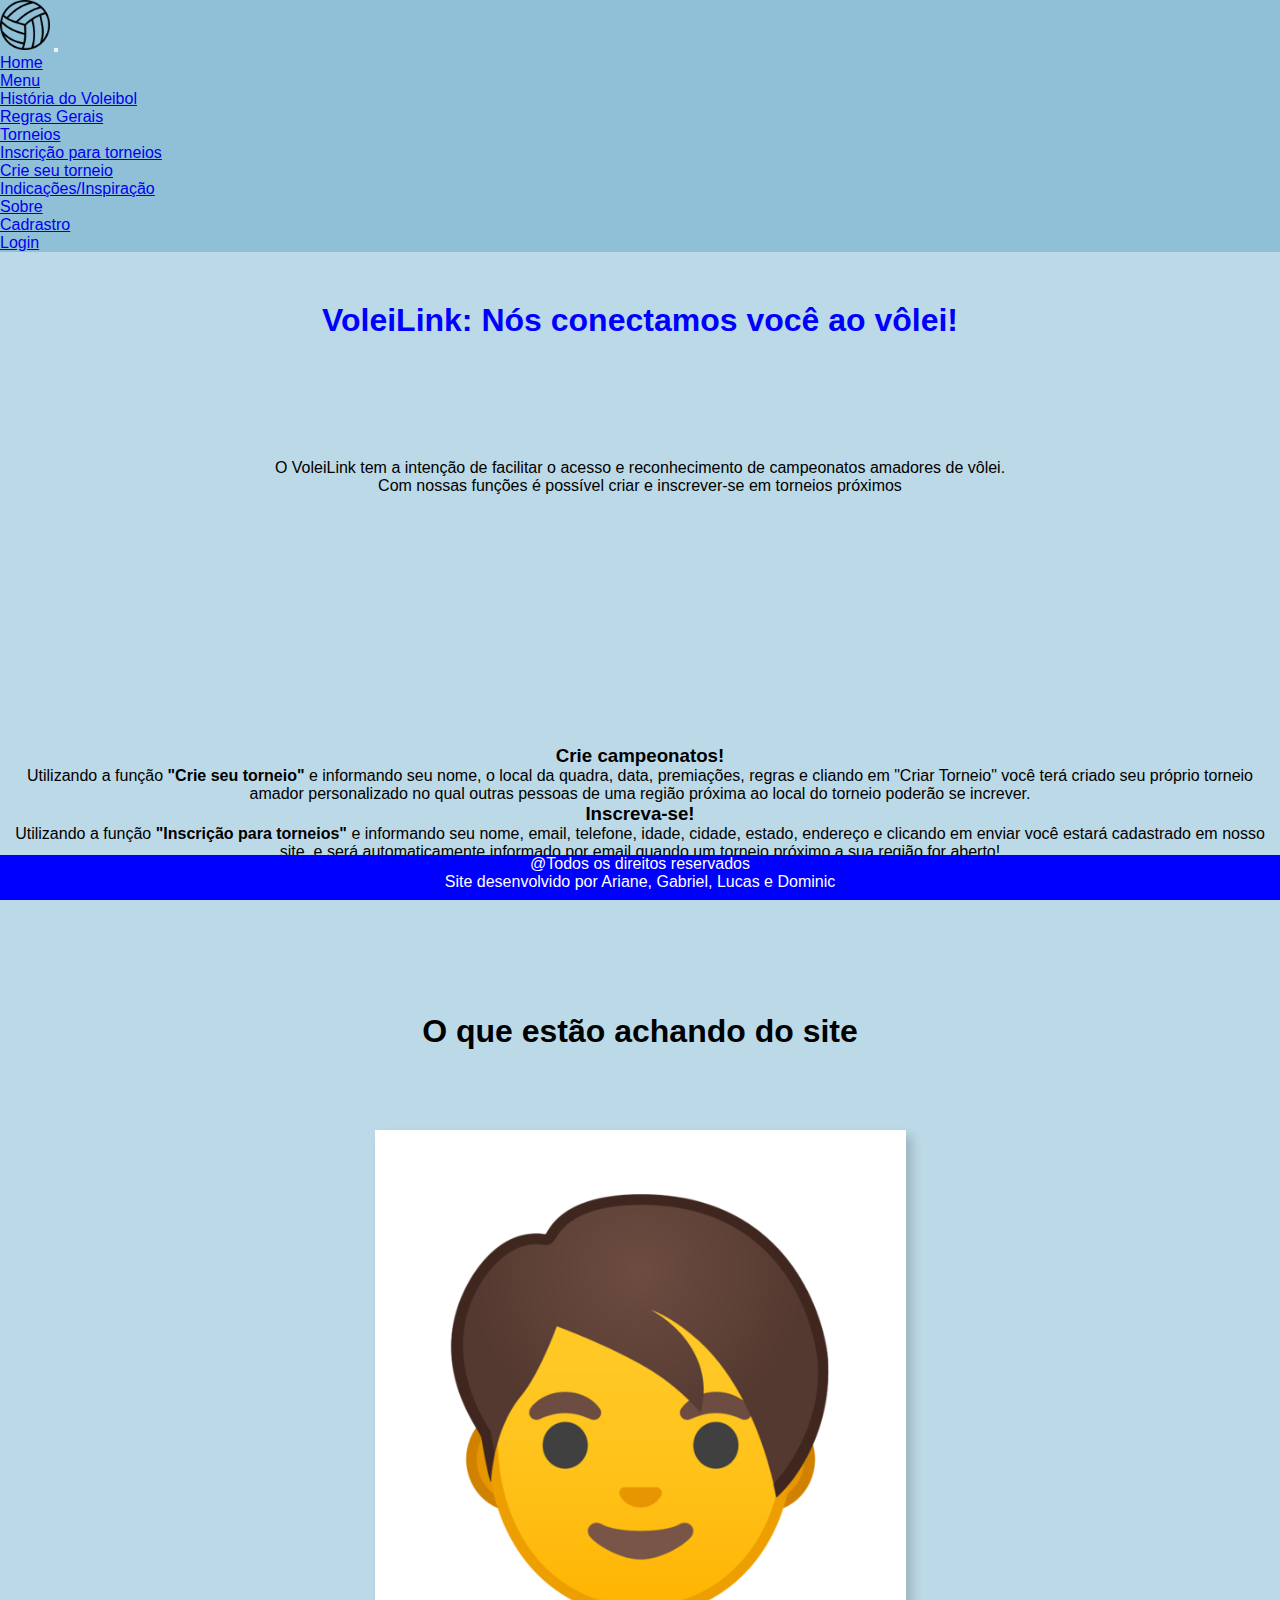
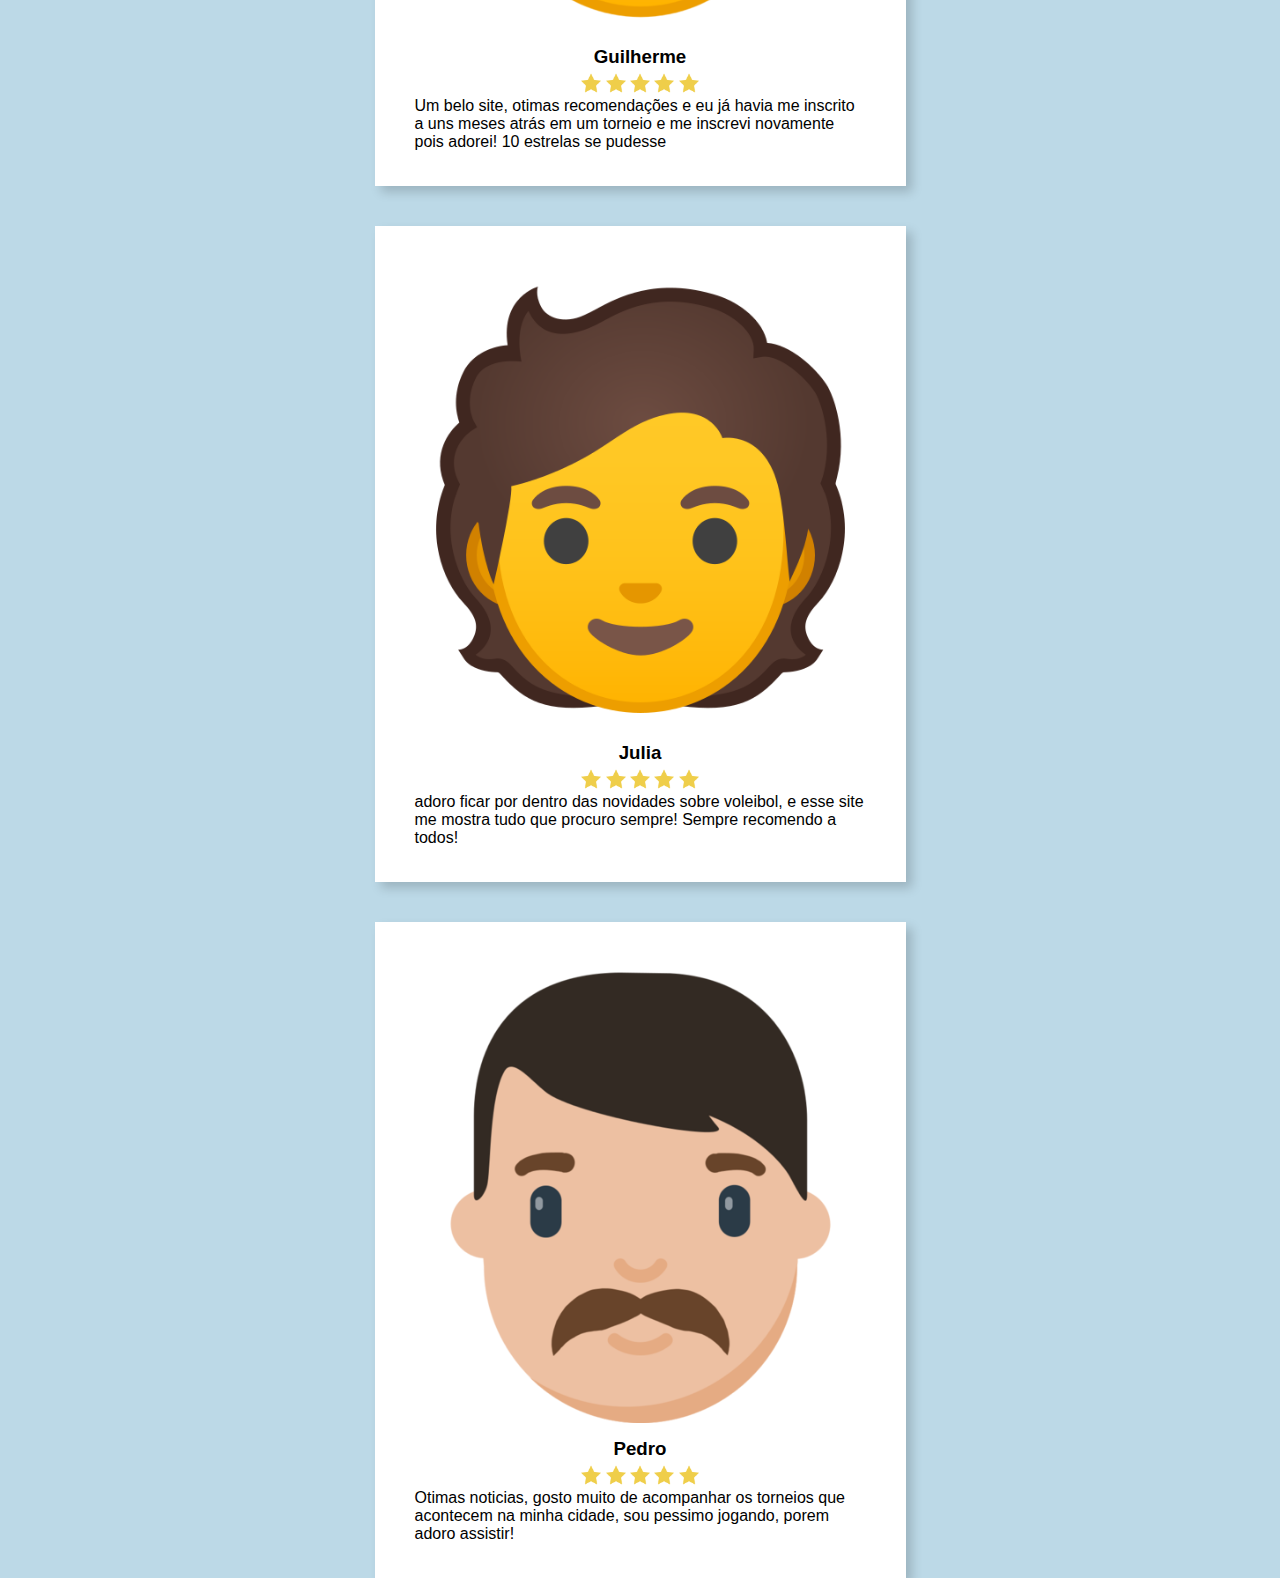
<file: index.html>
<!DOCTYPE html>
<html lang="pt-br">
<head>
    <meta charset="UTF-8" />
    <meta http-equiv="X-UA-Compatible" content="IE=edge">
    <meta name="viewport" content="width=device-width,initial-scale=1.0">
	<link rel="stylesheet" href="styleav.css">
    <link href="https://cdn.jsdelivr.net/npm/bootstrap@5.1.3/dist/css/bootstrap.min.css" rel="stylesheet" integrity="sha384-1BmE4kWBq78iYhFldvKuhfTAU6auU8tT94WrHftjDbrCEXSU1oBoqyl2QvZ6jIW3" crossorigin="anonymous">
    <script src="https://cdn.jsdelivr.net/npm/bootstrap@5.1.3/dist/js/bootstrap.bundle.min.js" integrity="sha384-ka7Sk0Gln4gmtz2MlQnikT1wXgYsOg+OMhuP+IlRH9sENBO0LRn5q+8nbTov4+1p" crossorigin="anonymous"> </script>
	<style>
		body{
		background-color: #bcd9e7;
		font-family: 'Poppins', sans-serif;
		}
		
		.centro{
		text-align:center;
		}
		
		.cor3{
		background-color: #8fc0d8;
		}
		
		.rodape_norm{
		color: rgb(255, 255, 255);
		display: flex;
		justify-content: space-around;
		}
		.art_rod{
		width: 33.33%;
		margin: 10px;
		}
		
		.n_e{display: inline-block; width: 50%;}
		.n_d{display: inline-block; position: absolute;}
		
		.id{
		box-sizing: border-box;
		}
		
		main{
		width:100%;
		padding:5px;
		margin:2px;
		box-sizing:border-box;
		}
	</style>
	<style>
		.footer {
		  position: fixed;
		  left: 0;
		  bottom: 0;
		  width: 100%;
		  height: 45px;
		  background-color: blue;
		  color: white;
		  text-align: center;
		}
		</style>
		
	<title>Projeto Integrador</title>
</head>
<body>
	<nav class="navbar navbar-expand-lg navbar-light cor3">
		<div class="container-fluid">
				<img src="70946.png" alt="Logo" width="50px" height="50px">
				<button class="navbar-toggler" type="button" data-bs-toggle="collapse" data-bs-target="#navbarNavDropdown" aria-controls="navbarNavDropdown" aria-expanded="false" aria-label="Toggle navigation">
					<span class="navbar-toggler-icon"></span>
				</button>
			<div class="collapse navbar-collapse" id="navbarNavDropdown">
				<ul class="navbar-nav">
					<li class="nav-item">
						<a class="nav-link active" aria-current="page" href="index.html">Home</a>
					</li>
					<li class="nav-item dropdown">
						<a class="nav-link dropdown-toggle" href="#" id="navbarDropdownMenuLink" role="button" data-bs-toggle="dropdown" aria-expanded="false">
						Menu
						</a>
				<ul class="dropdown-menu" aria-labelledby="navbarDropdownMenuLink">
					<li><a class="dropdown-item" href="história.html">História do Voleibol</a></li>
					<li><a class="dropdown-item" href="regras.html">Regras Gerais </a></li>

				</ul>
					</li>
					<li class="nav-item dropdown">
					<a class="nav-link dropdown-toggle" href="#" id="navbarDropdownMenuLink" role="button" data-bs-toggle="dropdown" aria-expanded="false">
					Torneios
					</a>
					<ul class="dropdown-menu" aria-labelledby="navbarDropdownMenuLink">
					<li><a class="dropdown-item" href="torneios.html">Inscrição para torneios</a></li>
					<li><a class="dropdown-item" href="crieseutorneio.html">Crie seu torneio</a></li>
					<li><a class="dropdown-item" href="indicações.html"> Indicações/Inspiração </a></li>
					</ul>
					<li class="nav-item">
					<a class="nav-link active" aria-current="page" href="sobre.html">Sobre</a>
					</li>
					
					</li>
					<li class="nav-item">
						<a class="nav-link" href="cadastro.html">Cadrastro</a>
					</li>
					<li class="nav-item">
						<a class="nav-link" href="loginpi.html">Login</a>
					</li>
					
				</ul>
			</div>
		</div>
	</nav>
	
	<h1 class="centro" style="color: blue; margin-bottom: 120px; margin-top: 50px;">VoleiLink: Nós conectamos você ao vôlei! </h1>
	<p class="centro" style="margin-bottom: 250px;">O VoleiLink tem a intenção de facilitar o acesso e reconhecimento de campeonatos amadores de vôlei.<br> Com nossas funções é possível criar e inscrever-se em torneios próximos</p>
	<h3 class="centro">Crie campeonatos!</h3>
	<p class="centro">Utilizando a função <strong>"Crie seu torneio"</strong> e informando seu nome, o local da quadra, data, premiações, 
		regras e cliando em "Criar Torneio" você terá criado seu próprio torneio amador personalizado no qual outras pessoas de uma região próxima ao local do torneio poderão se increver.</p>

	<h3 class="centro">Inscreva-se!</h3>
	<p class="centro">Utilizando a função <strong>"Inscrição para torneios"</strong> e informando seu nome, email, telefone, idade, cidade, estado, endereço e clicando em enviar 
		você estará cadastrado em nosso site, e será automaticamente informado por email quando um torneio próximo a sua região for aberto!</p>
	
	<br><br><br><br>
	<h1>O que estão achando do site</h1>

    <section class="cards" style="width: 531px;">
        <div class="card">
            <img class="user" src="gui.png" alt="" width="500px">
            <h3>Guilherme</h3>
            <div class="stars">
                <img class="star" src="estrela.png" alt="">
                <img class="star" src="estrela.png" alt="">
                <img class="star" src="estrela.png" alt="">
                <img class="star" src="estrela.png" alt="">
                <img class="star" src="estrela.png" alt="">
            </div>

            <P>Um belo site, otimas recomendações e eu já havia me inscrito a uns meses atrás em um torneio e me inscrevi novamente pois adorei! 10 estrelas se pudesse</P>

        </div>

        <div class="card" style="width: 531px;">
            <img class="user" src="julia.png" alt="" width="500px">
            <h3>Julia</h3>
            <div class="stars">
                <img class="star" src="estrela.png" alt="">
                <img class="star" src="estrela.png" alt="">
                <img class="star" src="estrela.png" alt="">
                <img class="star" src="estrela.png" alt="">
                <img class="star" src="estrela.png" alt="">
            </div>

            <P>adoro ficar por dentro das novidades sobre voleibol, e esse site me mostra tudo que procuro sempre! Sempre recomendo a todos!</P>
            
        </div>
        
        <div class="card" style="width: 531px;">
            <img class="user" src="pedro.png" alt="" width="500px">
            <h3>Pedro</h3>
            <div class="stars">
                <img class="star" src="estrela.png" alt="">
                <img class="star" src="estrela.png" alt="">
                <img class="star" src="estrela.png" alt="">
                <img class="star" src="estrela.png" alt="">
                <img class="star" src="estrela.png" alt="">
            </div>

            <P> Otimas noticias, gosto muito de acompanhar os torneios que acontecem na minha cidade, sou pessimo jogando, porem adoro assistir!</P>
        
        </div>
    </section>
	</main>
	</footer>	
	<div class="footer">
		<p>@Todos os direitos reservados<br>
			Site desenvolvido por Ariane, Gabriel, Lucas e Dominic
			</p>
	</div>

	
	
</body>
</html>
</file>
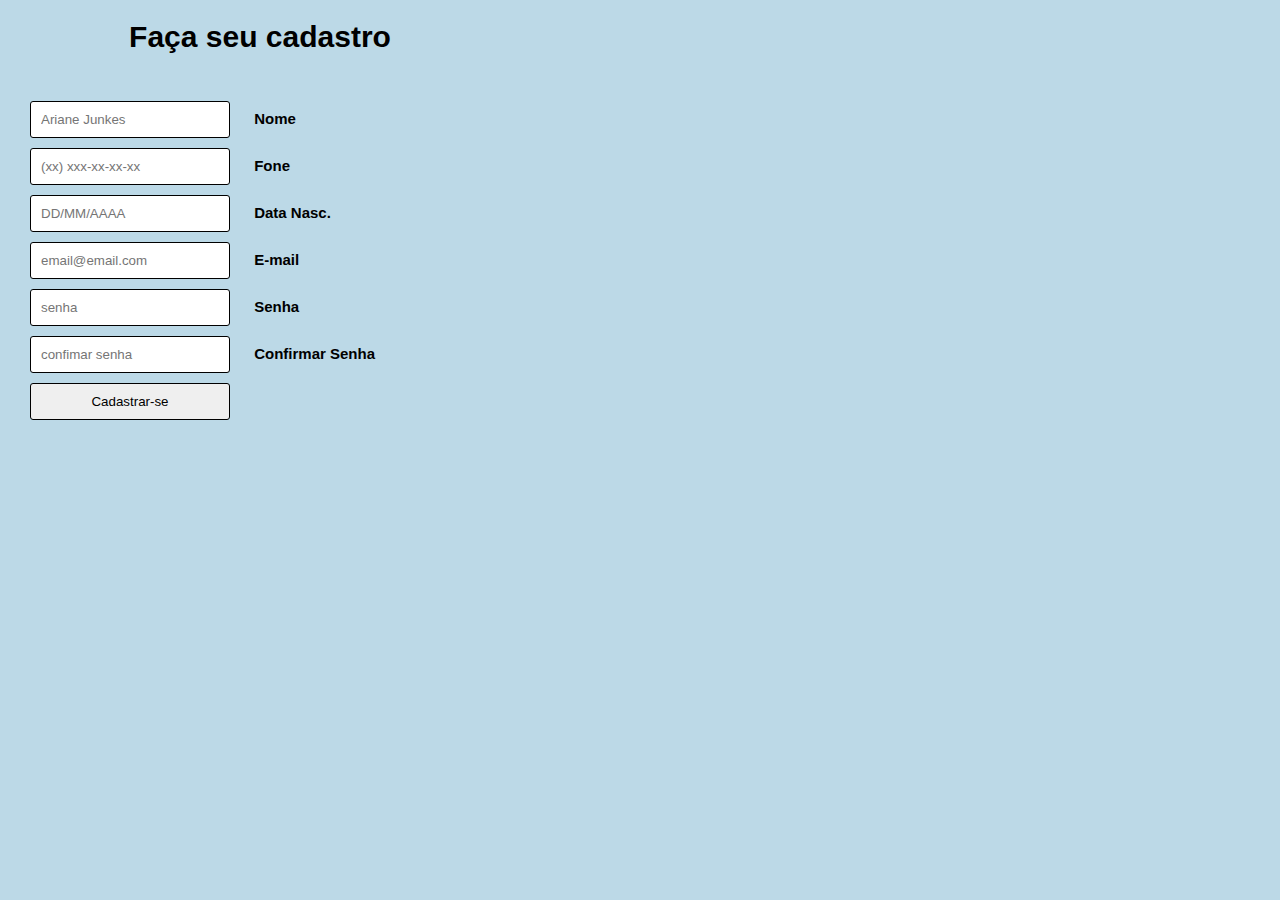
<file: cadastro.html>
<!DOCTYPE html>
<html lang="pt-br">

<head>
    <meta charset="UTF-8">
    <meta http-equiv="X-UA-Compatible" content="IE=edge">
    <meta name="viewport" content="width=device-width, initial-scale=1.0">
    <title>Meu Form</title>
    <link rel="stylesheet" href="styleav.css">
    <link rel="shortcut icon" href="70946.png" type="image/x-icon">
    <style>
        body {
            padding: 0;
            margin: 10px;
            background-color:#bcd9e7;
        }

        form {
            font-family: Verdana, Tahoma, sans-serif;
            font-size: 15px;
            background-color: #bcd9e7;
            max-width: 500px;
        }

        h1 {
            text-align: center;
            margin: 20px;
            color: #000000;
        }

        input,
        textarea {
            width: 200px;
            padding: 10px;
            color: #000000;
            margin-left: 20px;
            margin-top: 10px;
            border-radius: 3px;
            border: 1px solid;
        }


        input:hover,
        textarea:hover,
        input:focus,
        textarea:focus {
            border-color: #01140273;
            box-shadow: 5px 0px 9px #E0FFFF;
            background-color: #B0E0EB;
            color: #000000;
            font-weight: bold;
        }

        .encaminhar {
            background-color: #B0E0EB;
            height: 40px;
            width: 100px;
            font-weight: bold;
            margin: 20px;
            border-radius: 5px;
            border: 1px solid;
            color: #000000;
        }

        textarea {
            width: 400px;
            height: 120px;
            line-height: 20px;
            max-width: 400px;
        }

        form label {
            margin-left: 20px;
            color: #000000;
            font-weight: bold;
        }
    </style>
</head>

<body>

    <form name="meu_form">

        <h1>Faça seu cadastro</h1>
        <br>
        <input type="texto" id="nomeid" placeholder="Ariane Junkes" required="required" name="nome" />
        <label for="nome">Nome</label>
        <br>
        <input type="telefone" id="foneid" placeholder="(xx) xxx-xx-xx-xx" name="fone" />
        <label for="fone">Fone</label>
        <br>   
        <input type="dat" id="datanascid" placeholder="DD/MM/AAAA" name="datanasc." />
        <label for="data">Data Nasc.</label>
        <br>
        <input type="email" id="emailid" placeholder="email@email.com" name="email" />
        <label for="email">E-mail</label>
        <br>
        <input type="password" id="senhaid" placeholder="senha" name="senha" />
        <label for="senha">Senha</label>
        <br>
        <input type="password" id="senhaid" placeholder="confimar senha" name="senha" />
        <label for="senha">Confirmar Senha</label>
        <br>
        <input type="submit" class="Cadastrar-se" onclick="Cadastrar-se();" value="Cadastrar-se" />
    </form>

    <script>
        function Encaminhar() {

            var nome = document.getElementById("nomeid");

            if (nome.value != "") {
                alert('Grata Sr(a) ' + nome.value + ' os seus dados foram encaminhados com sucesso. Você está cadastrado/a');
            }

        }
    </script>
</body>

</html>
</file>
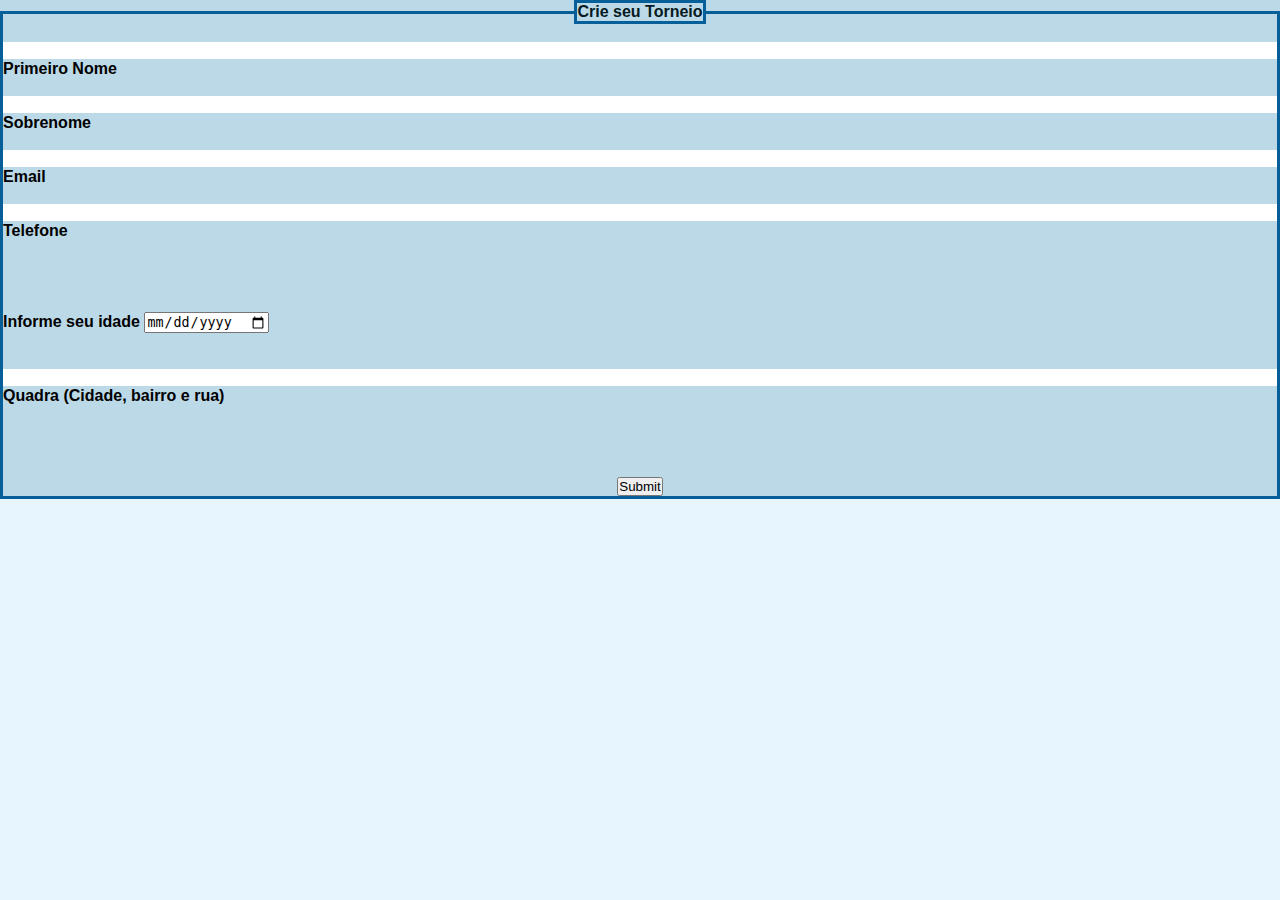
<file: crieseutorneio.html>
<!DOCTYPE html>
<html lang="pt-br">
<head>
    <meta charset="UTF-8" />
    <meta http-equiv="X-UA-Compatible" content="IE=edge">
    <meta name="viewport" content="width=device-width,initial-scale=1.0">
	<link rel="stylesheet" href="styleto.css">
	<link rel="stylesheet" href="styleav.css">
	<title>Crie seu Torneio</title>
</head>
<body>
	<div class="box">
	
		<form action="">
			<fieldset>
				<legend>Crie seu Torneio</legend>
				<br>
				<div class="inputBox">
					<input type="text" name="nome" id="nome" class="inputUser" required>
					<label for="nome" class="labelinput"> Primeiro Nome </label>
				</div>
				<br>
				<div class="inputBox">	
					<input type="text" name="nomee" id="nomee" class="inputUser" required>
					<label for="nomee" class="labelinput"> Sobrenome </label>
				</div>
				<br>
				<div class="inputBox">	
					<input type="email" name="email" id="email" class="inputUser" required>
					<label for="email" class="labelinput"> Email </label>
				</div>
				<br>
				<div class="inputBox">	
					<input type="tel" name="telefone" id="telefone" class="inputUser" required>
					<label for="telefone" class="labelinput"> Telefone </label>
				</div>
				<br>
				<br><br><br>
				<div class="inputBox">	
					<label for="data_nasc.">Informe seu idade</label>
					<input type="date" name="data_nasc."" id="data_nasc." required>
				</div>
				<br><br>
				<div class="inputBox">
					<input type="text" name="nome_cidade" id="nome_cidade" class="inputUser" required>
					<label for="nome_cidade" class="labelinput">Quadra (Cidade, bairro e rua)</label>
				</div>
				<br>
				<br>
				<br><br>
				<p>
				<input type="submit" name="submit" id="submit">
				</p>
			</fieldset>
		</form>
	</div>
</body>
</html>
</file>
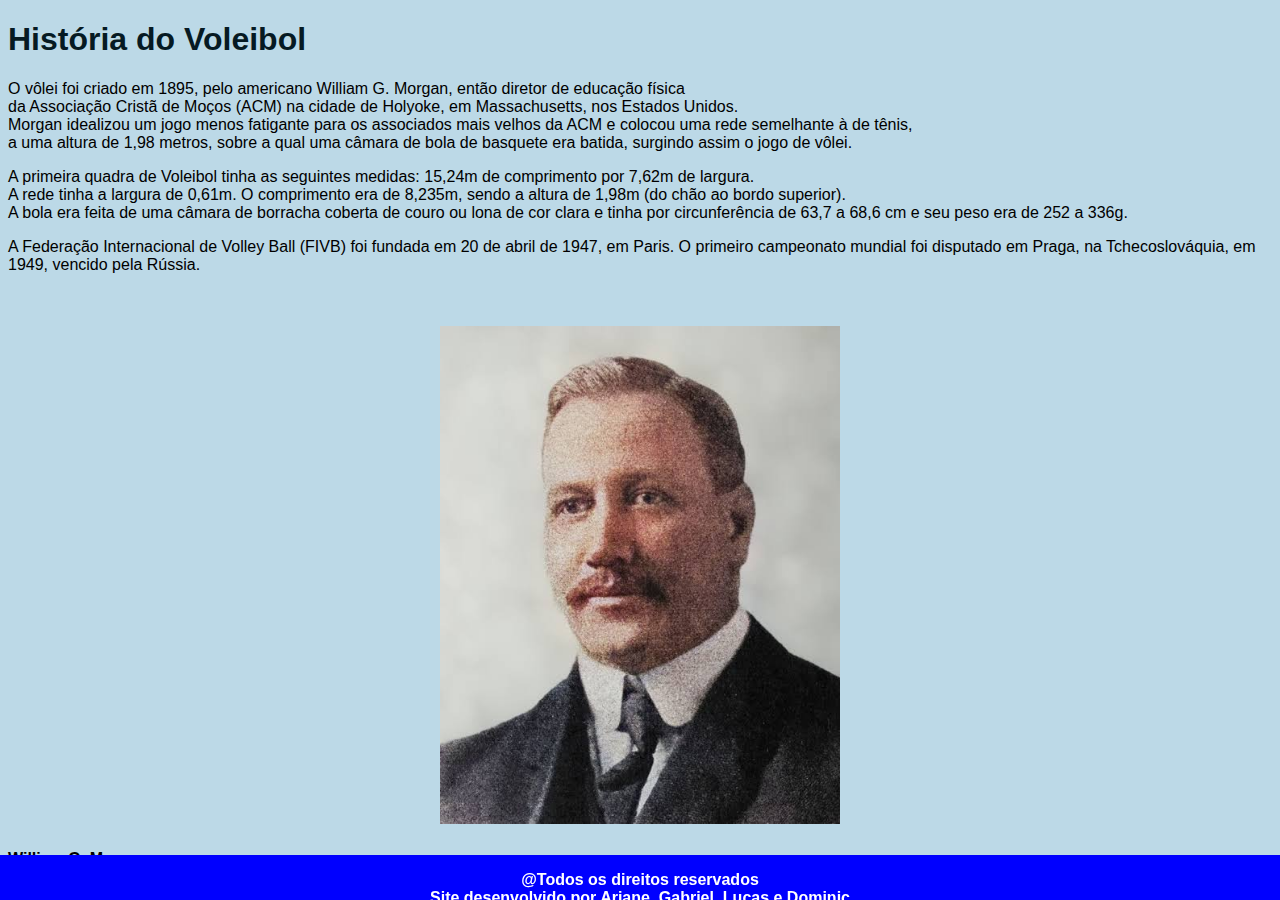
<file: história.html>
<!DOCTYPE html>
<html lang="pt-br">
<head>
    <meta charset="UTF-8" />
    <meta http-equiv="X-UA-Compatible" content="IE=edge">
    <meta name="viewport" content="width=device-width,initial-scale=1.0">
	<link rel="stylesheet" href="style2.css">
	<title>Voleibol</title>
</head>
<body>

	<H1> História do Voleibol </H1>
  
		<p>O vôlei foi criado em 1895, pelo americano William G. Morgan, então diretor de educação física <br>
da Associação Cristã de Moços (ACM) na cidade de Holyoke, em Massachusetts, nos Estados Unidos. <br>
Morgan idealizou um jogo menos fatigante para os associados mais velhos da ACM e colocou uma rede semelhante à de tênis, <br>
a uma altura de 1,98 metros, sobre a qual uma câmara de bola de basquete era batida, surgindo assim o jogo de vôlei. </p>
		<p>A primeira quadra de Voleibol tinha as seguintes medidas: 15,24m de comprimento por 7,62m de largura. <br>
A rede tinha a largura de 0,61m. O comprimento era de 8,235m, sendo a altura de 1,98m (do chão ao bordo superior). <br>
A bola era feita de uma câmara de borracha coberta de couro ou lona de cor clara e tinha por circunferência de 63,7 a 68,6 cm e seu peso era de 252 a 336g.</p>
		<p>A Federação Internacional de Volley Ball (FIVB) foi fundada em 20 de abril de 1947, em Paris.
O primeiro campeonato mundial foi disputado em Praga, na Tchecoslováquia, em 1949, vencido pela Rússia.</p>
<br><br>

		<center>
		<img src="William.jpeg" alt="William G. Morgan">
		</center>
		<h4>William G. Morgan<h4>
			<style>
				.footer {
				  position: fixed;
				  left: 0;
				  bottom: 0;
				  width: 100%;
				  height: 45px;
				  background-color: blue;
				  color: white;
				  text-align: center;
				}
				</style>
		<div class="footer">
		<p>@Todos os direitos reservados<br>
			Site desenvolvido por Ariane, Gabriel, Lucas e Dominic
			</p>
	</div>
</body>
</html>
</file>
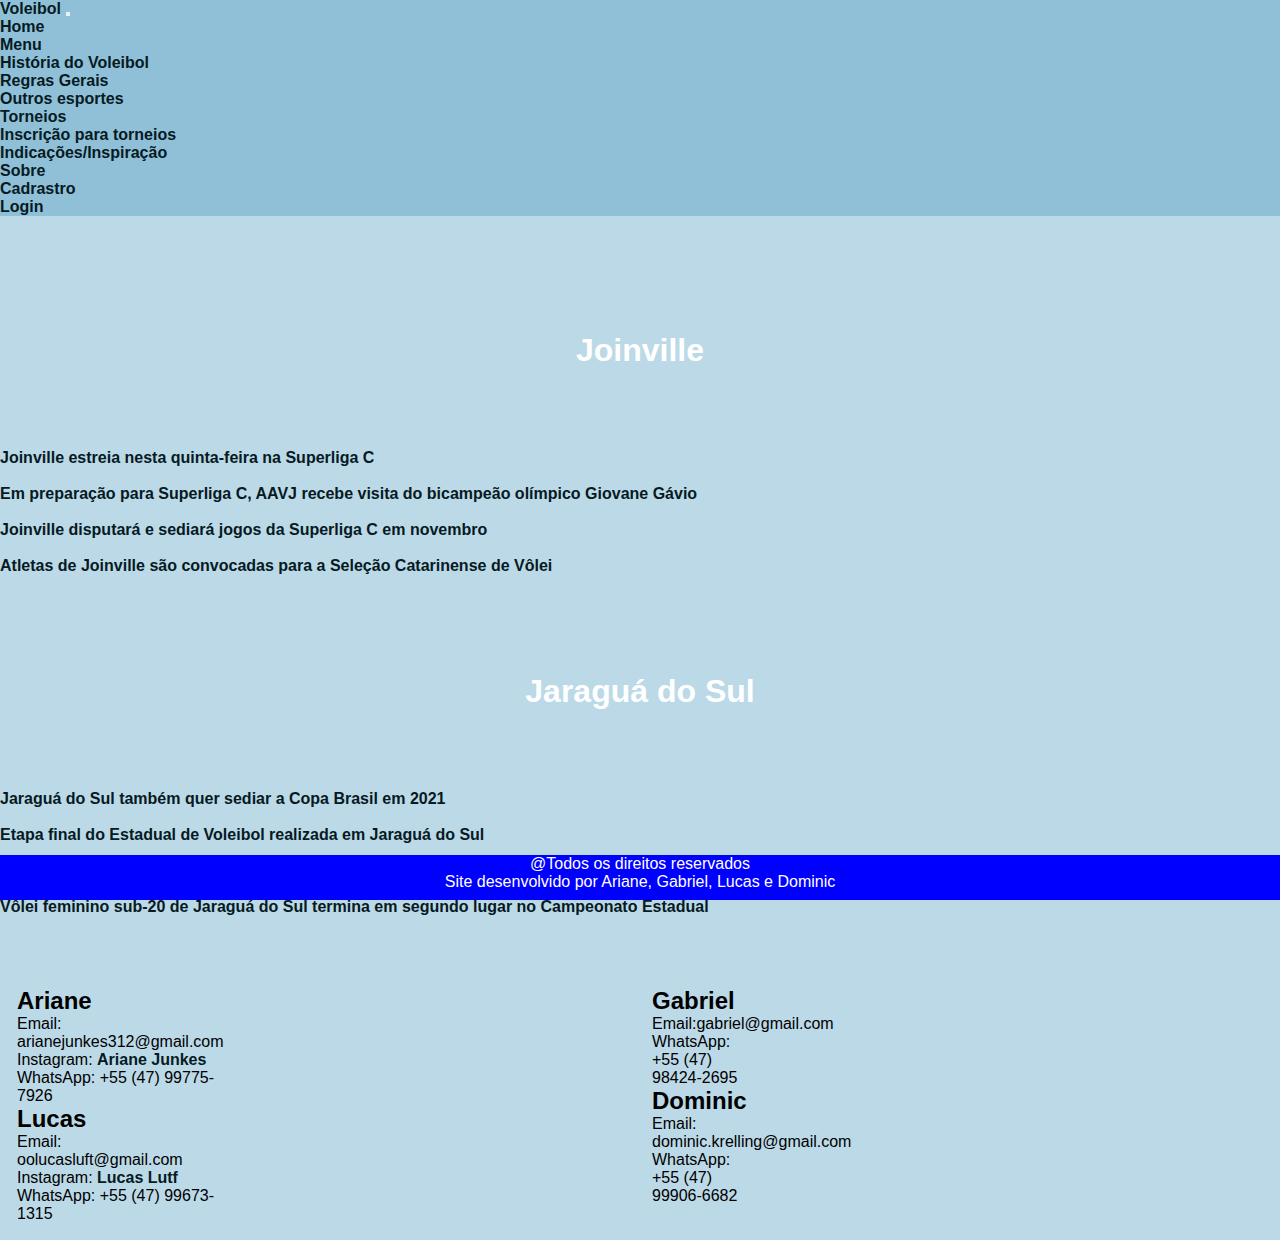
<file: indicações.html>
<!DOCTYPE html>
<html lang="pt-br">
<head>
    <meta charset="UTF-8" />
    <meta http-equiv="X-UA-Compatible" content="IE=edge">
    <meta name="viewport" content="width=device-width,initial-scale=1.0">
    <link href="https://cdn.jsdelivr.net/npm/bootstrap@5.1.3/dist/css/bootstrap.min.css" rel="stylesheet" integrity="sha384-1BmE4kWBq78iYhFldvKuhfTAU6auU8tT94WrHftjDbrCEXSU1oBoqyl2QvZ6jIW3" crossorigin="anonymous">
    <link rel="stylesheet" href="styleav.css">
	<script src="https://cdn.jsdelivr.net/npm/bootstrap@5.1.3/dist/js/bootstrap.bundle.min.js" integrity="sha384-ka7Sk0Gln4gmtz2MlQnikT1wXgYsOg+OMhuP+IlRH9sENBO0LRn5q+8nbTov4+1p" crossorigin="anonymous"> </script>
    <title> Links de Indicações</title>
    <style>
    body{
    background-color: #bcd9e7;
    font-family: 'Poppins', sans-serif;
    }
    
    h1{
    color:white;
    text-align:center;
    }
    
    a{
    color:#061a23;
    font-weight: bold;
    text-decoration: none;
    }
    
    .cor3{
    background-color: #8fc0d8;
    }
    
    .rodape_norm{
    color: rgb(255, 255, 255);
    display: flex;
    justify-content: space-around;
    }
    .art_rod{
    width: 33.33%;
    margin: 10px;
    }
    
    .n_e{display: inline-block; width: 50%;}
    .n_d{display: inline-block; position: absolute;}
    
    .id{
    box-sizing: border-box;
    }
    
    main{
    width:100%;
    padding:5px;
    margin:2px;
    box-sizing:border-box;
    }
    </style>
	<style>
			.footer {
			  position: fixed;
			  left: 0;
			  bottom: 0;
			  width: 100%;
			  height: 45px;
			  background-color: blue;
			  color: white;
			  text-align: center;
			}
	</style>
</head>
<body>

	<nav class="navbar navbar-expand-lg navbar-light cor3">
	<div class="container-fluid">
	<a class="navbar-brand" href="#">Voleibol</a>
	<button class="navbar-toggler" type="button" data-bs-toggle="collapse" data-bs-target="#navbarNavDropdown" aria-controls="navbarNavDropdown" aria-expanded="false" aria-label="Toggle navigation">
	<span class="navbar-toggler-icon"></span>
	</button>
	<div class="collapse navbar-collapse" id="navbarNavDropdown">
	<ul class="navbar-nav">
	<li class="nav-item">
	<a class="nav-link active" aria-current="page" href="index.html">Home</a>
	</li>
	<li class="nav-item dropdown">
	<a class="nav-link dropdown-toggle" href="#" id="navbarDropdownMenuLink" role="button" data-bs-toggle="dropdown" aria-expanded="false">
	Menu
	</a>
	<ul class="dropdown-menu" aria-labelledby="navbarDropdownMenuLink">
	<li><a class="dropdown-item" href="história.html">História do Voleibol</a></li>
	<li><a class="dropdown-item" href="regras.html">Regras Gerais </a></li>
	<li><a class="dropdown-item" href="#">Outros esportes</a></li>
	</ul>
	</li>
	<li class="nav-item dropdown">
	<a class="nav-link dropdown-toggle" href="#" id="navbarDropdownMenuLink" role="button" data-bs-toggle="dropdown" aria-expanded="false">
	Torneios
	</a>
	<ul class="dropdown-menu" aria-labelledby="navbarDropdownMenuLink">
	<li><a class="dropdown-item" href="torneios.html">Inscrição para torneios</a></li>
	<li><a class="dropdown-item" href="indicações.html"> Indicações/Inspiração </a></li>
	</ul>
	<li class="nav-item">
	<a class="nav-link active" aria-current="page" href="#">Sobre</a>
	</li>
	
	</li>
	<li class="nav-item">
	<a class="nav-link" href="cadastro.html">Cadrastro</a>
	</li>
	<li class="nav-item">
	<a class="nav-link" href="loginpi.html">Login</a>
	</li>
	
	</ul>
	</div>
	</div>
	</nav>
	
	<br><br>
	
	<h1>Joinville</h1>
	<a href="https://esportejoinville.com.br/joinville-estreia-nesta-quinta-feira-na-superliga-c/" >  Joinville estreia nesta quinta-feira na Superliga C</a>
	<br><br>
	<a href="https://esportejoinville.com.br/em-preparacao-para-superliga-c-aavj-recebe-visita-do-bicampeao-olimpico-giovane-gavio/" >Em preparação para Superliga C, AAVJ recebe visita do bicampeão olímpico Giovane Gávio</a>
	<br><br>
	<a href="https://esportejoinville.com.br/joinville-disputara-e-sediara-jogos-da-superliga-c-em-novembro/" >Joinville disputará e sediará jogos da Superliga C em novembro</a>
	<br><br>
	<a href="https://esportejoinville.com.br/atletas-de-joinville-sao-convocadas-para-a-selecao-catarinense-de-volei/" > Atletas de Joinville são convocadas para a Seleção Catarinense de Vôlei</a>
	<br><br>
	<h1>Jaraguá do Sul </h1>
	<a href="https://www.google.com/amp/s/amp.webvolei.com.br/2020/02/jaragua-do-sul-tambem-quer-sediar-a-copa-brasil-em-2021/" >Jaraguá do Sul também quer sediar a Copa Brasil em 2021</a>
	<br> <br> 
	<a href="https://www.jaraguadosul.sc.gov.br/news/etapa-final-do-campeonato-estadual-de-voleibol-realizada-em-jaragu-do-sul" >Etapa final do Estadual de Voleibol realizada em Jaraguá do Sul</a>
	<br> <br>
	<a href="https://www.jdv.com.br/duplas-jaraguaenses-sao-campeas-de-titulo-inedito-no-volei-de-praia-dos-jogos-universitarios-catarinenses/" >Duplas jaraguaenses são campeãs de título inédito no vôlei de praia dos Jogos Universitários Catarinenses</a>
	<br> <br>
	<a href="https://www.jdv.com.br/volei-feminino-sub-20-de-jaragua-do-sul-termina-em-segundo-lugar-no-campeonato-estadual/" >Vôlei feminino sub-20 de Jaraguá do Sul termina em segundo lugar no Campeonato Estadual</a>
	
	<br><br><br><br>
	<footer class="rodape_final">
	<main  class="id">
	<section class="n_e">
	<article class="art_rod">
	<h2>Ariane</h2>
	<footer>
	<p> Email: arianejunkes312@gmail.com</p>
	<p> Instagram: <a href="https://www.instagram.com/arijunkess/">Ariane Junkes
	</a> </p>
	<p> WhatsApp: +55 (47) 99775-7926</p>
	</footer>
	
	<h2>Lucas</h2> 
	<footer>
	<p> Email: oolucasluft@gmail.com</p>
	<p> Instagram: <a href="https://www.instagram.com/lucaslutf/" >Lucas Lutf </a></p>
	<p> WhatsApp: +55 (47) 99673-1315 </p>
	</footer>
	</article>	 
	</section>
	
	<section class="n_d">
	<article class="art_rod">
	<h2>Gabriel</h2>    
	<footer>
	<p> Email:gabriel@gmail.com </p>
	<p> WhatsApp: +55 (47) 98424-2695</p>
	</footer>
	
	
	<h2>Dominic</h2>
	<footer>
	<p> Email: dominic.krelling@gmail.com</p>
	<p> WhatsApp: +55 (47) 99906-6682 </p>
	</footer>
	</article>
	</section>
	
	</main>
	</footer>	

	<div class="footer">
		<p>@Todos os direitos reservados<br>
			Site desenvolvido por Ariane, Gabriel, Lucas e Dominic
			</p>
	</div>

</body>
</html>
</file>
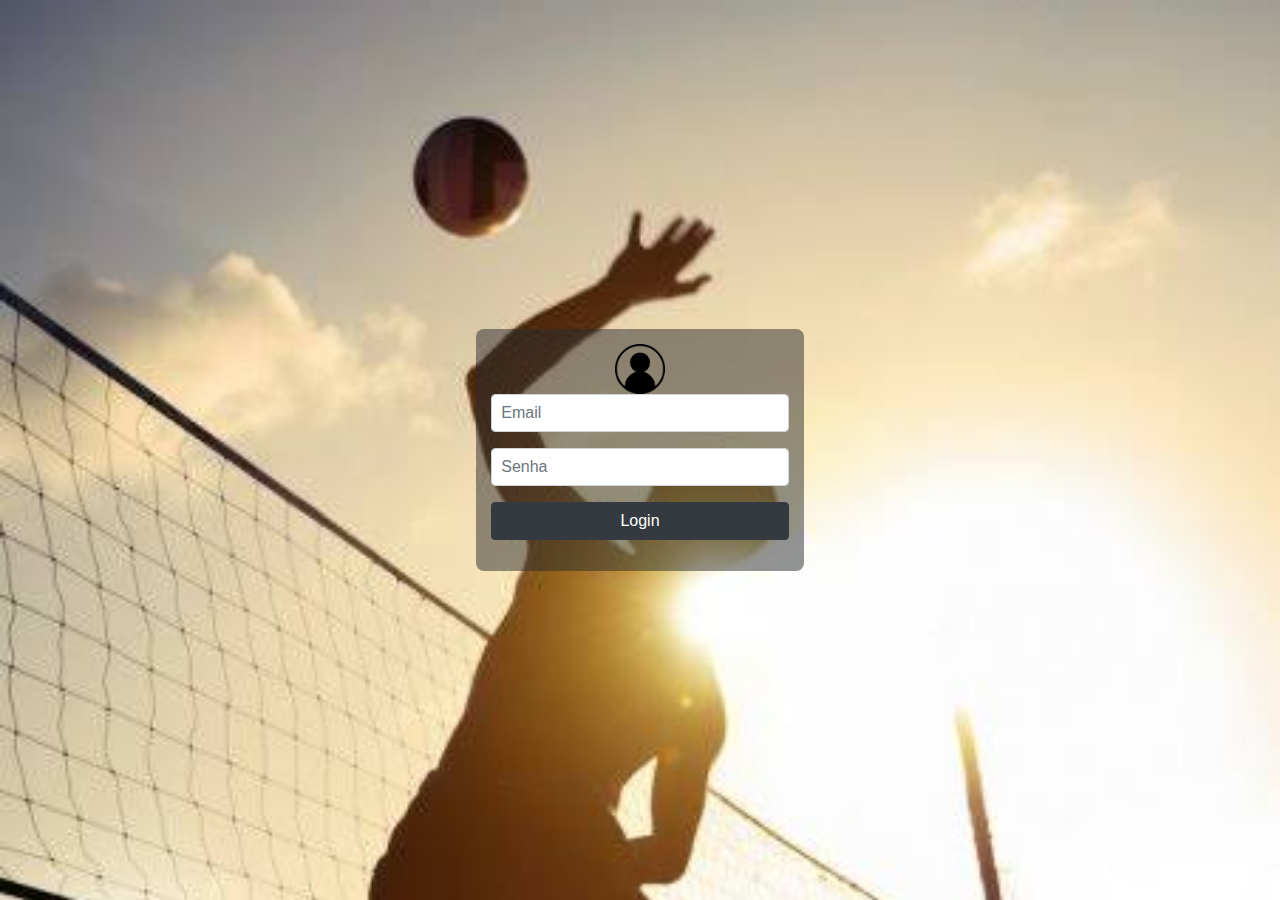
<file: loginpi.html>
<!doctype html>
<head>
    <meta charset="utf-8">
    <meta name="viewport" content="width=device-width, initial-scale=1">
    <link rel="stylesheet" href="https://stackpath.bootstrapcdn.com/bootstrap/4.4.1/css/bootstrap.min.css">
    <link rel="stylesheet" href="stylepi.css">
    <link rel="stylesheet" href="styleav.css">
    <title>Login</title>
    <link rel="shortcut icon" href="70946.png" type="image/x-icon">
</head>
<body>
  <div class="row align-items-center h-100 ">
      <div class="col-8 col-md-3 col-xs-8 mx-auto l-form">
          <form>
              <img class="row mx-auto" src="icon.png" width="50">
              <div class="form-group">
                  <input type="text" name="email" placeholder="Email" class="form-control i-form">
              </div>
              <div class="form-group">
                  <input type="password" name="Password" placeholder="Senha" class="form-control i-form">
              </div>
              <div class="form-group">
                  <button type="button" class="btn btn-dark btn-md btn-block">Login</button>
              </div>
          </form>
      </div>
  </div>
</body>
</html>
</file>
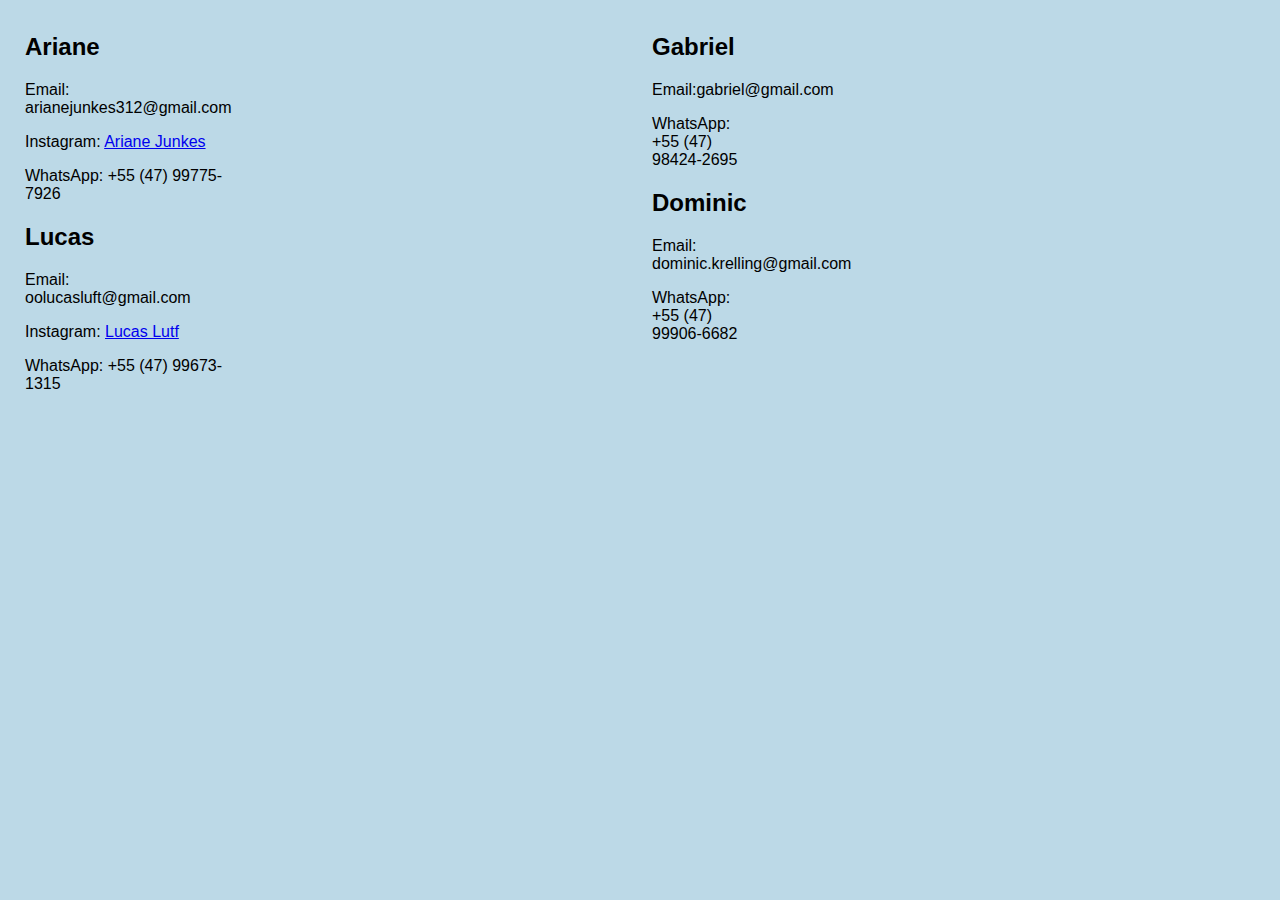
<file: rodape.html>
<!DOCTYPE html>
<html lang="en">
<head>
  <meta charset="UTF-8">
  <meta http-equiv="X-UA-Compatible" content="IE=edge">
  <meta name="viewport" content="width=device-width, initial-scale=1.0">
  <style>
    *{
      padding: 0px;
      border: 0px;
      box-sizing: border-box;
    }
    
    body{
    background-color: #bcd9e7;
    font-family: 'Poppins', sans-serif;
    }
    
    .rodape_norm{
      color: rgb(255, 255, 255);
      display: flex;
      justify-content: space-around;
    }
    .art_rod{
      width: 33.33%;
      margin: 10px;
    }
    
    .n_e{display: inline-block; width: 50%;}
    .n_d{display: inline-block; position: absolute;}
    
    .id{
    box-sizing: border-box;
    }
    
    main{
    width:100%;
    padding:5px;
    margin:2px;
    box-sizing:border-box;
    }
  </style>
  <title>Document</title>
</head>
<body>
  <footer class="rodape_final">
  <main  class="id">
    <section class="n_e">
    <article class="art_rod">
      <h2>Ariane</h2>
      <footer>
          <p> Email: arianejunkes312@gmail.com</p>
          <p> Instagram: <a href="https://www.instagram.com/arijunkess/">Ariane Junkes
          </a> </p>
          <p> WhatsApp: +55 (47) 99775-7926</p>
      </footer>
 
      <h2>Lucas</h2> 
      <footer>
      <p> Email: oolucasluft@gmail.com</p>
      <p> Instagram: <a href="https://www.instagram.com/lucaslutf/" >Lucas Lutf </a></p>
      <p> WhatsApp: +55 (47) 99673-1315 </p>
      </footer>
      </article>	 
 	 </section>
 	 
 	 <section class="n_d">
 	 <article class="art_rod">
      <h2>Gabriel</h2>    
        <footer>
          <p> Email:gabriel@gmail.com </p>
          <p> WhatsApp: +55 (47) 98424-2695</p>
        </footer>
   
   
   	  <h2>Dominic</h2>
   	  <footer>
   	  <p> Email: dominic.krelling@gmail.com</p>
   	  <p> WhatsApp: +55 (47) 99906-6682 </p>
   	  </footer>
   	  </article>
   	  </section>
    
  </main>
  </footer>
  
</body>
</html>
</file>
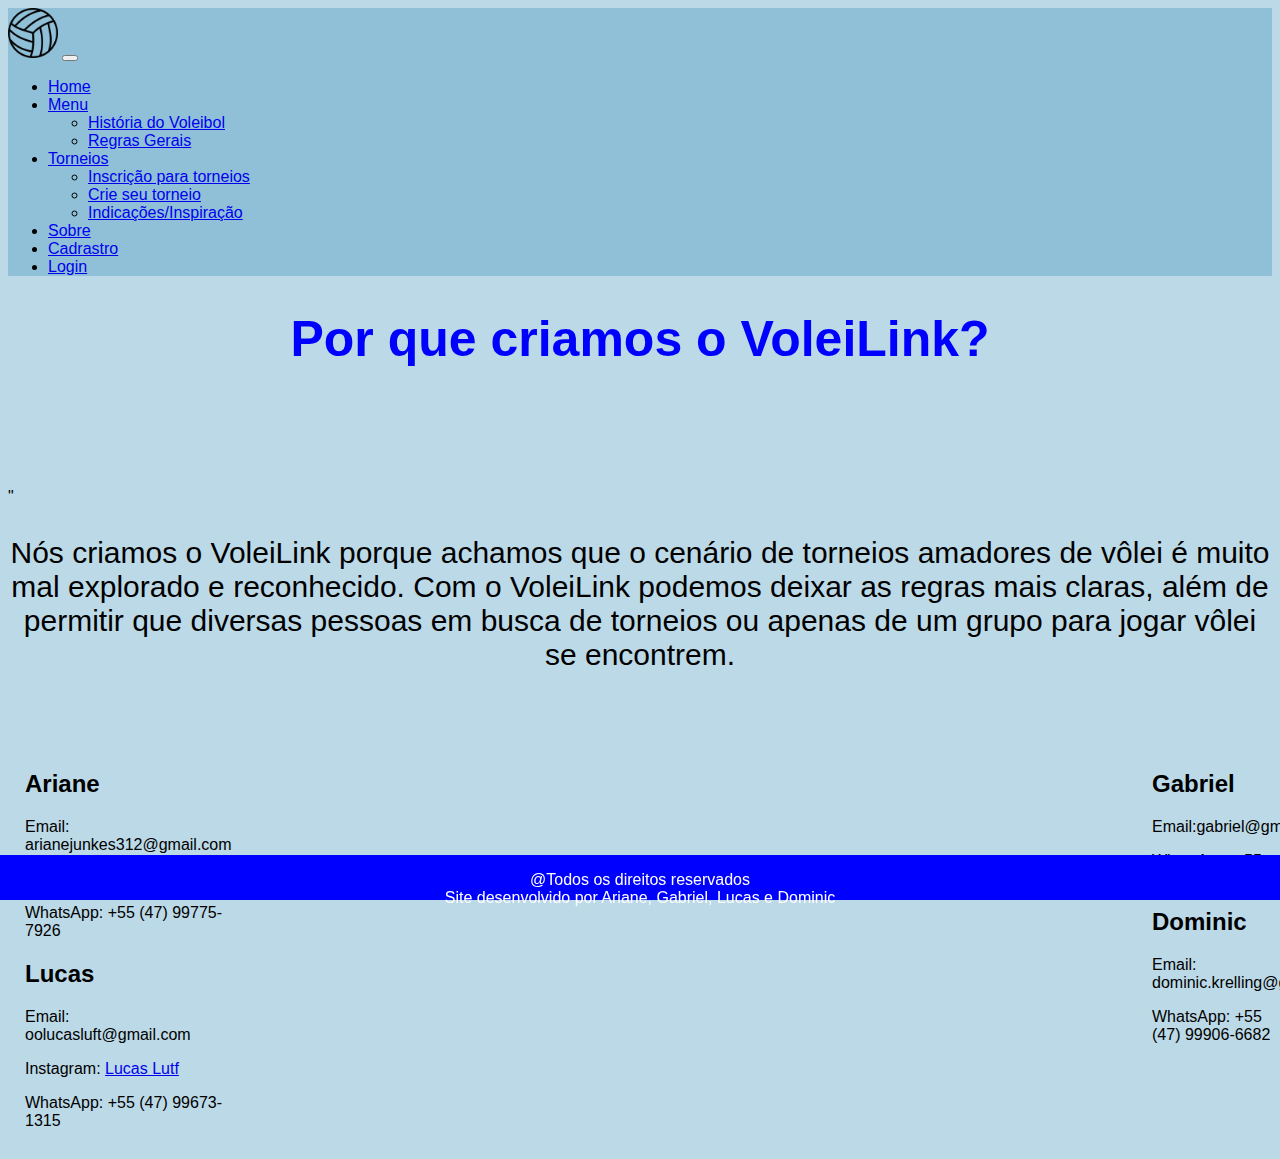
<file: sobre.html>
<!DOCTYPE html>
<html lang="pt-br">
<head>
    <meta charset="UTF-8" />
    <meta http-equiv="X-UA-Compatible" content="IE=edge">
    <meta name="viewport" content="width=device-width,initial-scale=1.0">
    <link href="https://cdn.jsdelivr.net/npm/bootstrap@5.1.3/dist/css/bootstrap.min.css" rel="stylesheet" integrity="sha384-1BmE4kWBq78iYhFldvKuhfTAU6auU8tT94WrHftjDbrCEXSU1oBoqyl2QvZ6jIW3" crossorigin="anonymous">
    <script src="https://cdn.jsdelivr.net/npm/bootstrap@5.1.3/dist/js/bootstrap.bundle.min.js" integrity="sha384-ka7Sk0Gln4gmtz2MlQnikT1wXgYsOg+OMhuP+IlRH9sENBO0LRn5q+8nbTov4+1p" crossorigin="anonymous"> </script>
	<style>
		body{
		background-color: #bcd9e7;
		font-family: 'Poppins', sans-serif;
		}
		
		.centro{
		text-align:center;
		}
		
		.cor3{
		background-color: #8fc0d8;
		}
		
		.rodape_norm{
		color: rgb(255, 255, 255);
		display: flex;
		justify-content: space-around;
		}
		.art_rod{
		width: 33.33%;
		margin: 10px;
		}
		
		.n_e{display: inline-block; width: 50%;}
		.n_d{display: inline-block; position: absolute;}
		
		.id{
		box-sizing: border-box;
		}
		
		main{
		width:100%;
		padding:5px;
		margin:2px;
		box-sizing:border-box;
		}
	</style>
	<style>
		.footer {
		  position: fixed;
		  left: 0;
		  bottom: 0;
		  width: 100%;
		  height: 45px;
		  background-color: blue;
		  color: white;
		  text-align: center;
		}
		</style>
	<title>Projeto Integrador</title>
</head>
<body>
	<nav class="navbar navbar-expand-lg navbar-light cor3">
		<div class="container-fluid">
				<img src="70946.png" alt="Logo" width="50px" height="50px">
				<button class="navbar-toggler" type="button" data-bs-toggle="collapse" data-bs-target="#navbarNavDropdown" aria-controls="navbarNavDropdown" aria-expanded="false" aria-label="Toggle navigation">
					<span class="navbar-toggler-icon"></span>
				</button>
			<div class="collapse navbar-collapse" id="navbarNavDropdown">
				<ul class="navbar-nav">
					<li class="nav-item">
						<a class="nav-link active" aria-current="page" href="index.html">Home</a>
					</li>
					<li class="nav-item dropdown">
						<a class="nav-link dropdown-toggle" href="#" id="navbarDropdownMenuLink" role="button" data-bs-toggle="dropdown" aria-expanded="false">
						Menu
						</a>
				<ul class="dropdown-menu" aria-labelledby="navbarDropdownMenuLink">
					<li><a class="dropdown-item" href="história.html">História do Voleibol</a></li>
					<li><a class="dropdown-item" href="regras.html">Regras Gerais </a></li>

				</ul>
					</li>
					<li class="nav-item dropdown">
					<a class="nav-link dropdown-toggle" href="#" id="navbarDropdownMenuLink" role="button" data-bs-toggle="dropdown" aria-expanded="false">
					Torneios
					</a>
					<ul class="dropdown-menu" aria-labelledby="navbarDropdownMenuLink">
					<li><a class="dropdown-item" href="torneios.html">Inscrição para torneios</a></li>
					<li><a class="dropdown-item" href="crieseutorneio.html">Crie seu torneio</a></li>
					<li><a class="dropdown-item" href="indicações.html"> Indicações/Inspiração </a></li>
					</ul>
					<li class="nav-item">
					<a class="nav-link active" aria-current="page" href="sobre.html">Sobre</a>
					</li>
					
					</li>
					<li class="nav-item">
						<a class="nav-link" href="cadastro.html">Cadrastro</a>
					</li>
					<li class="nav-item">
						<a class="nav-link" href="loginpi.html">Login</a>
					</li>
					
				</ul>
			</div>
		</div>
	</nav>
	
	<h1 class="centro" style="color: blue; margin-bottom: 120px; font-size: 50px;">Por que criamos o VoleiLink?</h1>"
    <p class="centro" style="font-size: 30px; margin-bottom: 0px;">Nós criamos o VoleiLink porque achamos que o cenário de torneios amadores de vôlei é muito mal explorado e reconhecido. Com o VoleiLink podemos deixar
        as regras mais claras, além de permitir que diversas pessoas em busca de torneios ou apenas de um grupo para jogar vôlei se encontrem.
    </p> 
	
	
	<br><br><br><br>
	<footer class="rodape_final">
	<main  class="id">
	<section class="n_e">
	<article class="art_rod">
	<h2>Ariane</h2>
	<footer>
	<p> Email: arianejunkes312@gmail.com</p>
	<p> Instagram: <a href="https://www.instagram.com/arijunkess/">Ariane Junkes
	</a> </p>
	<p> WhatsApp: +55 (47) 99775-7926</p>
	</footer>
	
	<h2>Lucas</h2> 
	<footer>
	<p> Email: oolucasluft@gmail.com</p>
	<p> Instagram: <a href="https://www.instagram.com/lucaslutf/" >Lucas Lutf </a></p>
	<p> WhatsApp: +55 (47) 99673-1315 </p>
	</footer>
	</article>	 
	</section>
	
	<section class="n_d" style="margin-left: 500px;">
	<article class="art_rod">
	<h2>Gabriel</h2>    
	<footer style="width: 120px;">
	<p> Email:gabriel@gmail.com </p>
	<p> WhatsApp: +55 (47) 98424-2695</p>
	</footer>
	
	
	<h2>Dominic</h2>
	<footer style="width: 120px;;">
	<p> Email: dominic.krelling@gmail.com</p>
	<p> WhatsApp: +55 (47) 99906-6682 </p>
	</footer>
	</article>
	</section>
	
	</main>
	</footer>	
	<div class="footer">
		<p>@Todos os direitos reservados<br>
			Site desenvolvido por Ariane, Gabriel, Lucas e Dominic
			</p>
	</div>

	
	
</body>
</html>
</file>
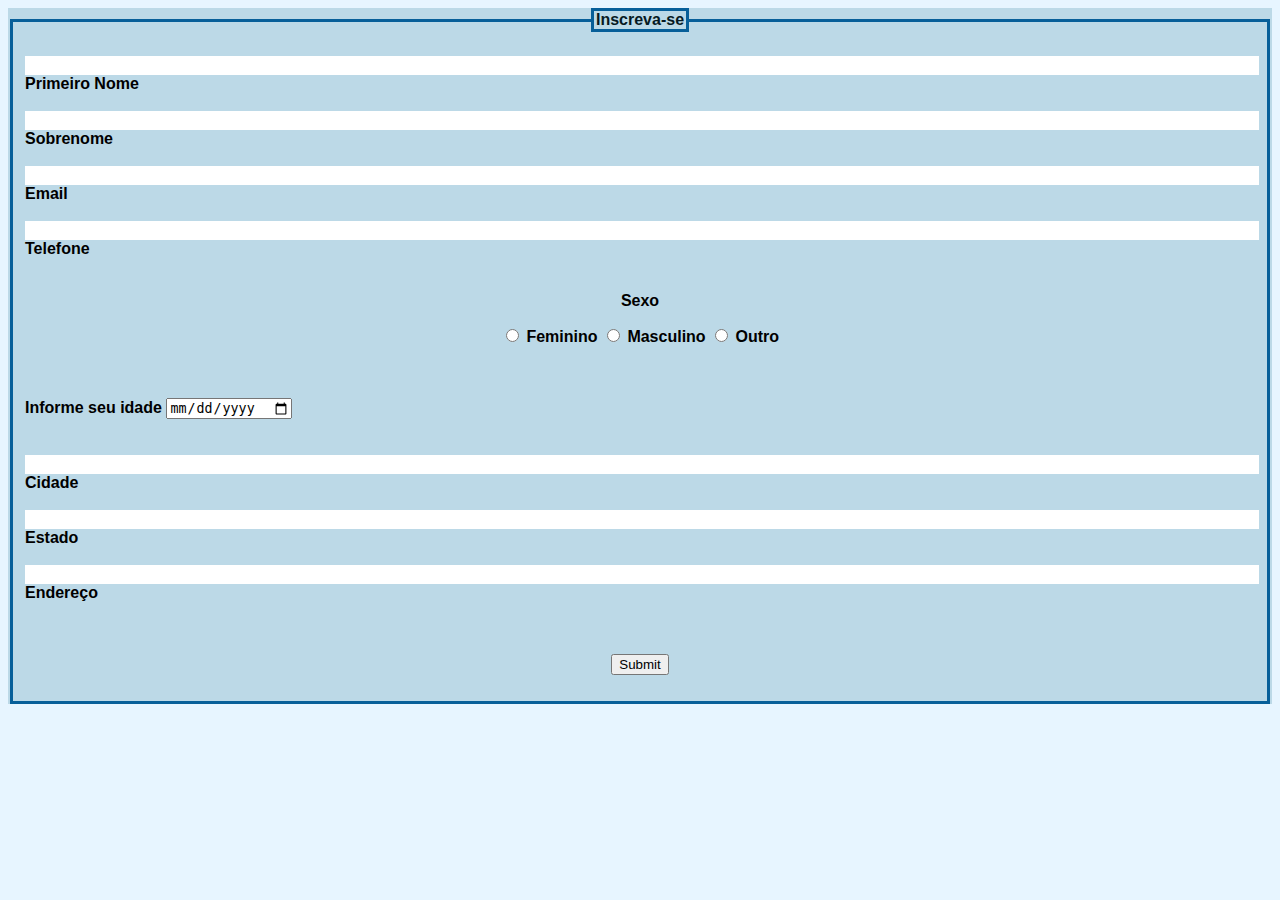
<file: torneios.html>
<!DOCTYPE html>
<html lang="pt-br">
<head>
    <meta charset="UTF-8" />
    <meta http-equiv="X-UA-Compatible" content="IE=edge">
    <meta name="viewport" content="width=device-width,initial-scale=1.0">
	<link rel="stylesheet" href="styleto.css">
	<title> Inscricões </title>
</head>
<body>
	<div class="box">
	
		<form action="">
			<fieldset>
				<legend>Inscreva-se</legend>
				<br>
				<div class="inputBox">
					<input type="text" name="nome" id="nome" class="inputUser" required>
					<label for="nome" class="labelinput"> Primeiro Nome </label>
				</div>
				<br>
				<div class="inputBox">	
					<input type="text" name="nomee" id="nomee" class="inputUser" required>
					<label for="nomee" class="labelinput"> Sobrenome </label>
				</div>
				<br>
				<div class="inputBox">	
					<input type="email" name="email" id="email" class="inputUser" required>
					<label for="email" class="labelinput"> Email </label>
				</div>
				<br>
				<div class="inputBox">	
					<input type="tel" name="telefone" id="telefone" class="inputUser" required>
					<label for="telefone" class="labelinput"> Telefone </label>
				</div>
				<br>
				<p> Sexo <p>
					<input type="radio" id="feminino"name="genero" value="feminino" required>
					<label for="feminino"> Feminino</label>
				
					<input type="radio" id="masculino"name="genero" value="masculino" required>
					<label for="masculino"> Masculino</label>
				
					<input type="radio" id="outro"name="genero" value="Outro" required>
					<label for="outro"> Outro</label>
				<br><br><br>
				<div class="inputBox">	
					<label for="data_nasc."> Informe seu idade </label>
					<input type="date" name="data_nasc."" id="data_nasc." required>
				</div>
				<br><br>
				<div class="inputBox">
					<input type="text" name="nome_cidade" id="nome_cidade" class="inputUser" required>
					<label for="nome_cidade" class="labelinput"> Cidade </label>
				</div>
				<br>
				<div class="inputBox">	
					<input type="text" name="estado" id="estado" class="inputUser" required>
					<label for="estado" class="labelinput"> Estado </label>
				</div>
				<br>
				<div class="inputBox">	
					<input type="text" name="endereço" id="endereço" class="inputUser" required>
					<label for="endereço" class="labelinput"> Endereço </label>
				</div>
				<br><br>
				<p>
				<input type="submit" name="submit" id="submit">
				</p>
			</fieldset>
		</form>
	</div>
</body>
</html>
</file>
<file: styleav.css>
*{
    margin: 0;
    padding: 0;
    box-sizing: border-box;
}

html body{
    height: 100%;
}

.cor3{
	background-color: #8fc0d8;
}

h1{
    display: flex;
    justify-content: center;
    margin: 5rem 0 5rem 0;
    font-family: Arial, Helvetica, sans-serif;
}

.card .user{
    width: 100%;
  
    border-radius: 50px;
    margin: 15px;
}

 .card h3{
     font-family: Arial, Helvetica, sans-serif;
     margin-bottom: 5px; 
}

.star{
    width: 20px;
}

.cards{
    display: grid;
    grid-template-columns: repeat (3, 1fr);
    max-width: 980px;
    margin: 0 auto;
    grid-gap: 40px;
}

.card{
    background-color: white;
    display: flex;
    flex-direction: column;
    align-items: center;
    padding: 35px 40px;
    box-shadow: 6px 6px 10px rgba(0, -0, -0, 0.171);

}


textarea {
    width: 400px;
    height: 120px;
    line-height: 20px;
    max-width: 400px;
}

.rodape_norm{
	color: rgb(255, 255, 255);
	display: flex;
	justify-content: space-around;
}
.art_rod{
	width: 33.33%;
	margin: 10px;
}
		
.n_e{display: inline-block; width: 50%;}
.n_d{display: inline-block; position: absolute;}
		
.id{
	box-sizing: border-box;
}
		
main{
	width:100%;
	padding:5px;
	margin:2px;
	box-sizing:border-box;
}
</file>
<file: styleto.css>
body{
	background-color: #e7f5ff;
	font-family: 'Poppins', sans-serif;
}

.box{
	position:absolut;
	font-weight: bold;
	background-color:#bcd9e7;
}

legend{
	text-align:center;
	color:#061a23;
	border: 3px solid #075f99;
	padding:auto;
}

p{
	text-align:center;
}

fieldset{
	border: 3px solid #075f99;
}

.input{
	position:relative;
}

.inputUser{
	background-color:none;
	border:none;
	border-bottom:1px, solid, white;
	outiline: none;
	color: black;
	font-size:15px;
	width: 100%;
	letter-spacing:2px;
}
</file>
<file: style2.css>
body{
		background-color: #bcd9e7;
		font-family: 'Poppins', sans-serif;
	}

	h1{
		color:#061a23;
	}
	
	.cor3{
	background-color: #8fc0d8;
	}

	
	img{
		width: 400px;
	}
	
	.rodape_norm{
	color: rgb(255, 255, 255);
	display: flex;
	justify-content: space-around;
	}
	
	.art_rod{
	width: 33.33%;
	margin: 10px;
	}
	
	.n_e{display: inline-block; width: 50%;}
	.n_d{display: inline-block; position: absolute;}
	
	.id{
	box-sizing: border-box;
	}
	
	main{
	width:100%;
	padding:5px;
	margin:2px;
	box-sizing:border-box;
	}
</file>
<file: stylepi.css>
body,html{
  height: 100%; 
  overflow: hidden;
  background-image: url(login.jpeg);
  background-size: cover;
}

.l-form{
	background-color:rgba(39, 41, 45, 0.5);
	border-radius:8px;
	padding: 15px;
}

.i-form{
	padding: 9px;
}
</file>
